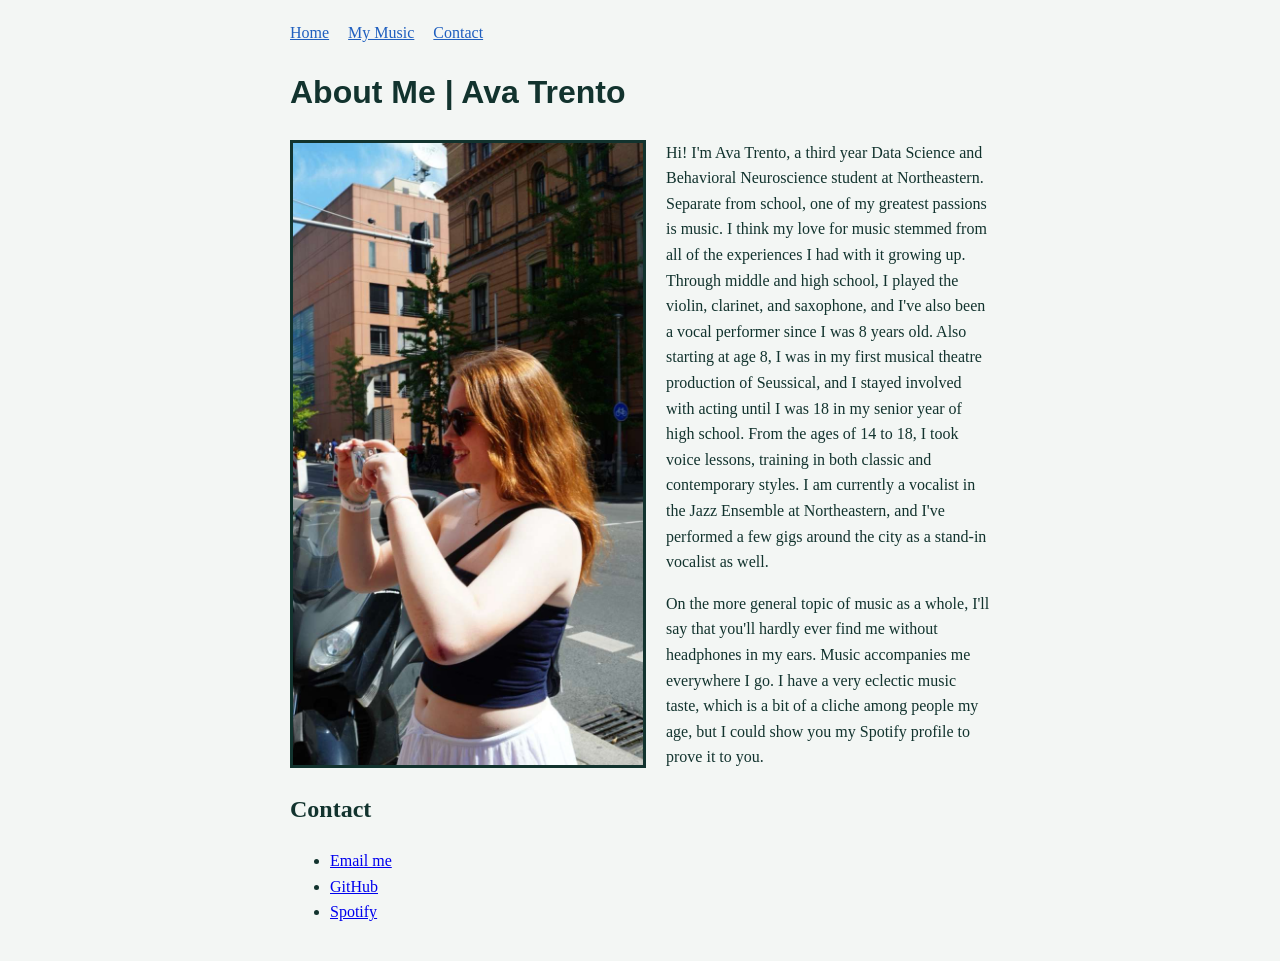
<file: index.html>
<!DOCTYPE html>
<html lang="en">
<head>
  <meta charset="UTF-8">
  <meta name="viewport" content="width=device-width, initial-scale=1.0">
  <title>About Me | Ava Trento</title>
  <link rel="stylesheet" href="style.css">
</head>
<body>

  <nav>
    <a href="index.html">Home</a>
    <a href="music.html">My Music</a>
    <a href="#contact">Contact</a>
  </nav>

  <main>
    <h1>About Me | Ava Trento</h1>

    <img class="profile" src="images/ava.jpg" alt="A photo of me in Germany!" width = 350>

    <p>Hi! I'm Ava Trento, a third year Data Science and Behavioral Neuroscience student at Northeastern.
    Separate from school, one of my greatest passions is music. I think my love for music stemmed from all of
    the experiences I had with it growing up. Through middle and high school, I played the violin, clarinet, and
    saxophone, and I've also been a vocal performer since I was 8 years old. Also starting at age 8, I was in my
    first musical theatre production of Seussical, and I stayed involved with acting until I was 18 in my senior year of
    high school. From the ages of 14 to 18, I took voice lessons, training in both classic and contemporary styles.
    I am currently a vocalist in the Jazz Ensemble at Northeastern, and I've performed a few gigs around the city as
    a stand-in vocalist as well.</p>

    <p>On the more general topic of music as a whole, I'll say that you'll hardly ever find me without headphones
    in my ears. Music accompanies me everywhere I go. I have a very eclectic music taste, which is a bit of a cliche
    among people my age, but I could show you my Spotify profile to prove it to you. </p>
  </main>

  <footer id="contact">
    <h2>Contact</h2>
    <ul>
      <li><a href="mailto:trento.a@northeastern.edu">Email me</a></li>
      <li><a href="https://github.com/ava-tre">GitHub</a></li>
      <li><a href="https://open.spotify.com/user/atrento24">Spotify</a></li>
    </ul>
  </footer>

</body>
</html>
</file>
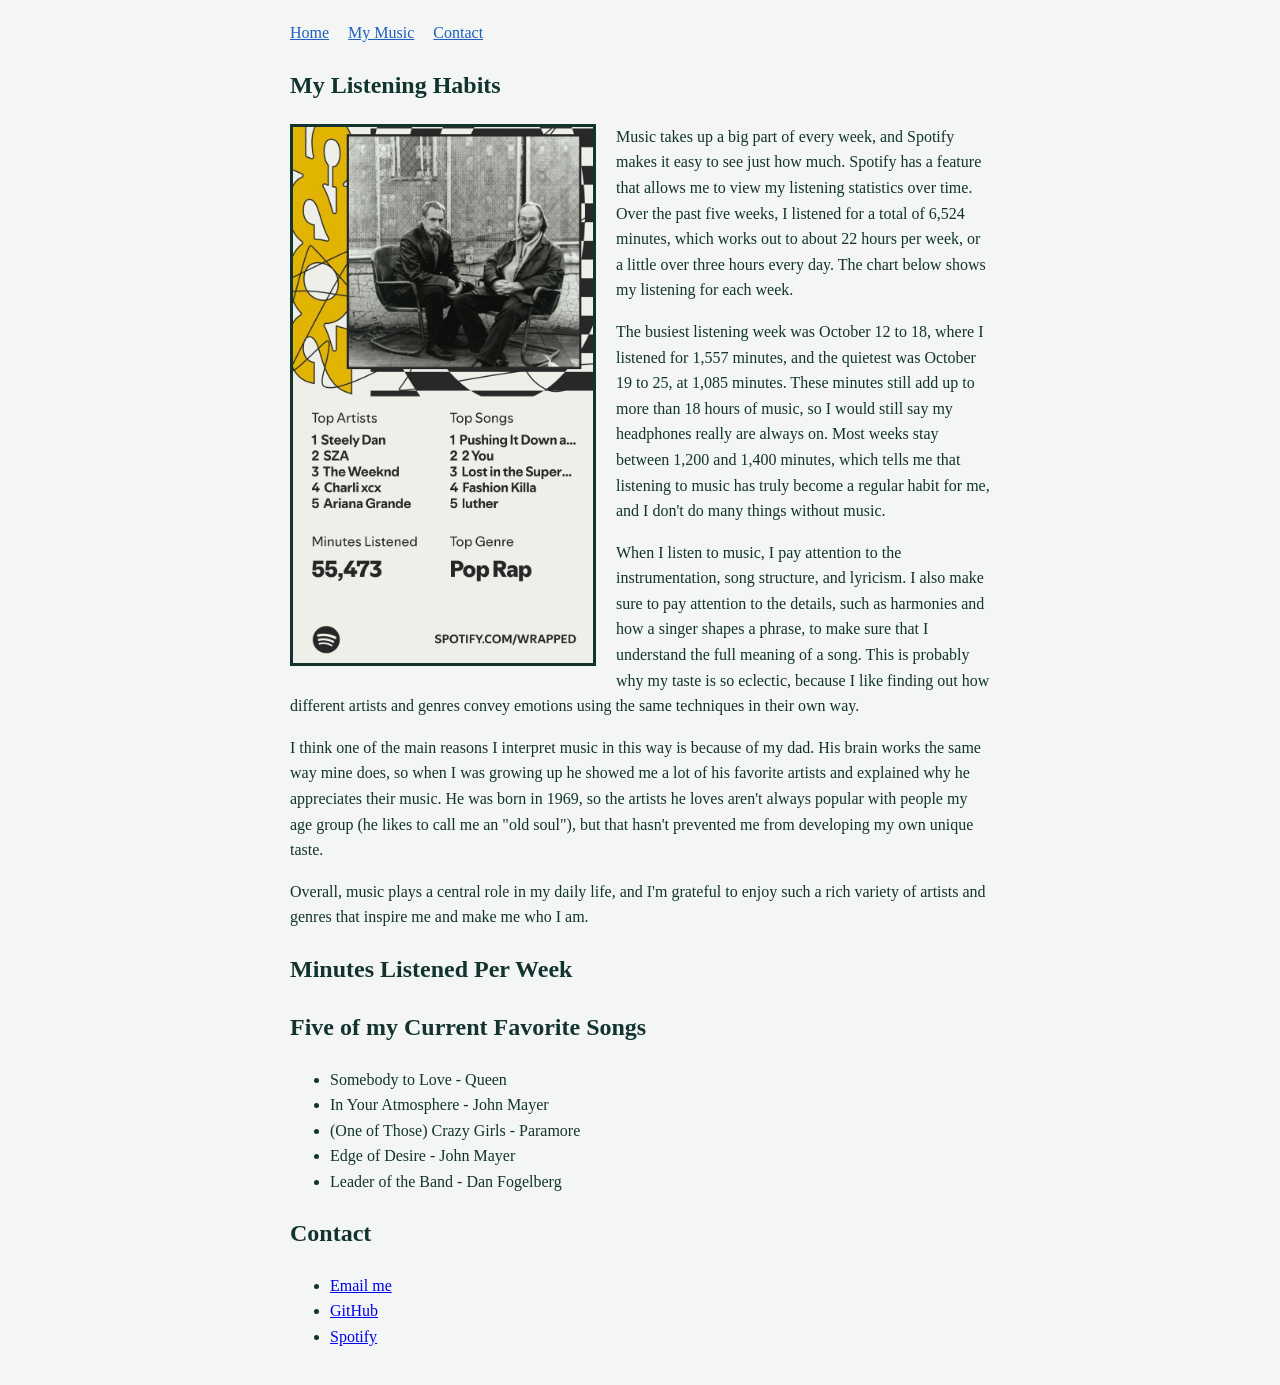
<file: music.html>
<!DOCTYPE html>
<html lang="en">
<head>
  <meta charset="UTF-8">
  <meta name="viewport" content="width=device-width, initial-scale=1.0">
  <title>My Music | Ava Trento</title>
  <link rel="stylesheet" href="style.css">
  <script src="https://d3js.org/d3.v7.min.js"></script>
</head>
<body>

  <nav>
    <a href="index.html">Home</a>
    <a href="music.html">My Music</a>
    <a href="#contact">Contact</a>
  </nav>

  <main>
    <h2>My Listening Habits</h2>

    <img class="profile" src="images/spotify_2025.jpg" alt="Photo of my 2025 top spotify artists and songs" width="300">

    <p>Music takes up a big part of every week, and Spotify makes it easy to see just how much. 
        Spotify has a feature that allows me to view my listening statistics over time. Over the 
        past five weeks, I listened for a total of 6,524 minutes, which works out to about 22 hours 
        per week, or a little over three hours every day. The chart below shows my listening for each week.</p>

    <p>The busiest listening week was October 12 to 18, where I listened for 1,557 minutes, and the quietest 
        was October 19 to 25, at 1,085 minutes. These minutes still add up to more than 18 hours of music, 
        so I would still say my headphones really are always on. Most weeks stay between 1,200 and 1,400 
        minutes, which tells me that listening to music has truly become a regular habit for me, and I 
        don't do many things without music.</p>

    <p>When I listen to music, I pay attention to the instrumentation, song structure, and lyricism. I also
         make sure to pay attention to the details, such as harmonies and how a singer shapes a phrase, to 
         make sure that I understand the full meaning of a song. This is probably why my taste is so eclectic,
          because I like finding out how different artists and genres convey emotions using the same techniques 
          in their own way.</p>

    <p>I think one of the main reasons I interpret music in this way is because of my dad. His brain works the same 
        way mine does, so when I was growing up he showed me a lot of his favorite artists and explained why he appreciates
         their music. He was born in 1969, so the artists he loves aren't always popular with people my age group 
         (he likes to call me an "old soul"), but that hasn't prevented me from developing my own unique taste. </p>

    <p>Overall, music plays a central role in my daily life, and I'm grateful to enjoy such a rich variety of artists and 
        genres that inspire me and make me who I am.</p>

    <h2>Minutes Listened Per Week</h2>
    <div id="chart"></div>

    <h2>Five of my Current Favorite Songs</h2>
    <ul>
      <li>Somebody to Love - Queen</li>
      <li>In Your Atmosphere - John Mayer</li>
      <li>(One of Those) Crazy Girls - Paramore</li>
      <li>Edge of Desire - John Mayer</li>
      <li>Leader of the Band - Dan Fogelberg</li>
    </ul>
  </main>

  <footer id="contact">
    <h2>Contact</h2>
    <ul>
      <li><a href="mailto:trento.a@northeastern.edu">Email me</a></li>
      <li><a href="https://github.com/ava-tre">GitHub</a></li>
      <li><a href="https://open.spotify.com/user/atrento24">Spotify</a></li>
    </ul>
  </footer>

  <script>
    const data = [
      { week: "Oct 5-11", minutes: 1242 },
      { week: "Oct 12-18", minutes: 1557 },
      { week: "Oct 19-25", minutes: 1085 },
      { week: "Oct 26 - Nov 1", minutes: 1279 },
      { week: "Nov 2-8", minutes: 1361 }
    ];

    // Make the drawing area
    const svg = d3.select("#chart")
      .append("svg")
      .attr("width", 600)
      .attr("height", 240)
      .attr("font-family", "Georgia, serif")
      .attr("fill", "#12332e");

    // One bar for each week (same blue as the links)
    svg.selectAll("rect")
      .data(data)
      .enter()
      .append("rect")
      .attr("x", 130)
      .attr("y", (d, i) => i * 45 + 10)
      .attr("width", d => d.minutes / 4)
      .attr("height", 30)
      .attr("fill", "#1f5fbf");

    // Week labels on the left
    svg.selectAll(".label")
      .data(data)
      .enter()
      .append("text")
      .attr("class", "label")
      .attr("x", 0)
      .attr("y", (d, i) => i * 45 + 30)
      .attr("font-size", 14)
      .text(d => d.week);

    // Minute totals at the end of each bar
    svg.selectAll(".value")
      .data(data)
      .enter()
      .append("text")
      .attr("class", "value")
      .attr("x", d => 130 + d.minutes / 4 + 5)
      .attr("y", (d, i) => i * 45 + 30)
      .attr("font-size", 14)
      .text(d => d.minutes);
  </script>

</body>
</html>
</file>
<file: style.css>
body {
    font-family: Georgia, serif;
    background-color: #f3f6f4;
    color: #12332e;
    max-width: 700px;
    margin: 0 auto;
    padding: 20px;
    line-height: 1.6;
}

nav a {
    margin-right: 15px;
    color: #1f5fbf;
}

h1 {
    font-family: Arial, sans-serif;
}

img {
    max-width: 100%;
    border: 3px solid #12332e;
}

.profile {
  float: left;
  margin-right: 20px;
  margin-bottom: 10px;
}
</file>
